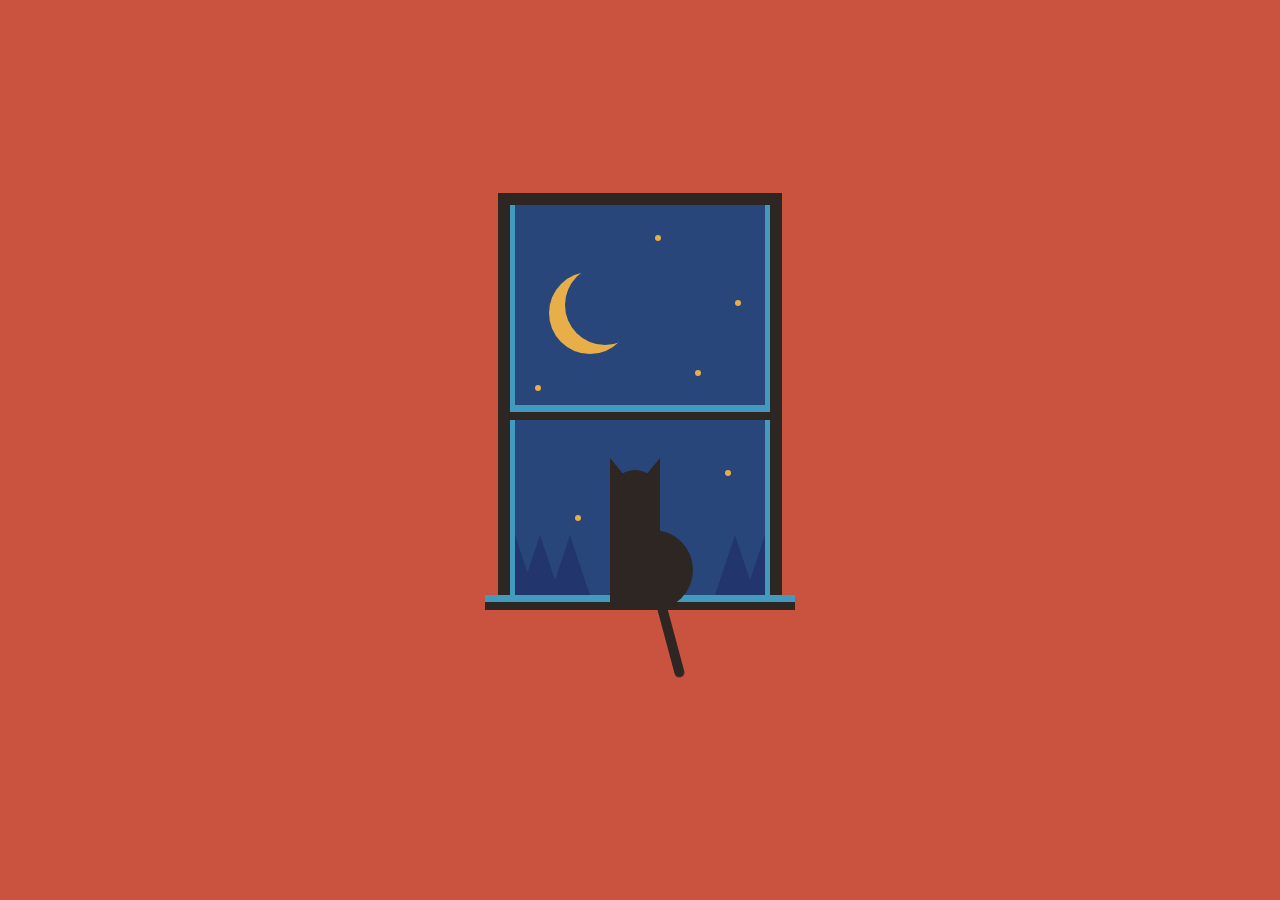
<file: index.html>
<!DOCTYPE html>
<html lang="en">
  <head>
    <meta name="viewport" content="width=device-width, initial-scale=1.0" />
    <title>Cat Animation</title>
    <!-- Stylesheet -->
    <link rel="stylesheet" href="style.css" />
  </head>
  <body>
    <div class="container">
      <div class="window">
        <div class="mountain-1"></div>
        <div class="mountain-2"></div>
        <div class="kitty">
          <div class="ear"></div>
        </div>
        <div class="moon"></div>
        <div class="star"></div>
      </div>
    </div>
  </body>
</html>
</file>
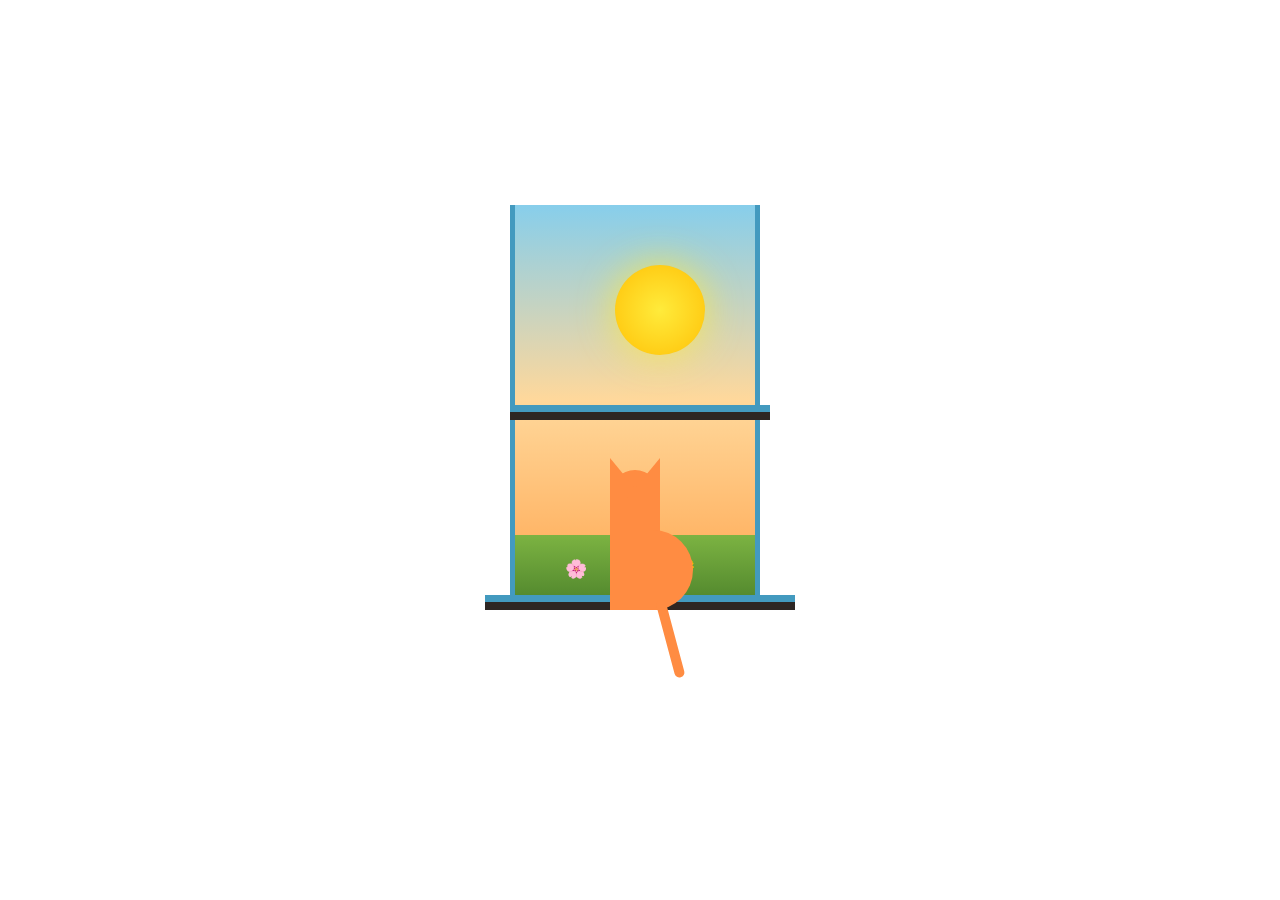
<file: .config/hypr/scripts/cat-theme-toggle.html>
<!DOCTYPE html>
<html lang="es">

<head>
    <meta charset="UTF-8">
    <meta name="viewport" content="width=device-width, initial-scale=1.0">
    <title>Cat Theme Toggle</title>
    <style>
        /* ═══════════════════════════════════════════════════════════
           RESET Y BODY
           ═══════════════════════════════════════════════════════════ */
        * {
            margin: 0;
            padding: 0;
            box-sizing: border-box;
        }

        body {
            background: transparent;
            display: flex;
            align-items: center;
            justify-content: center;
            min-height: 100vh;
            overflow: hidden;
        }

        /* ═══════════════════════════════════════════════════════════
           CONTENEDOR PRINCIPAL CON FLIP 3D
           ═══════════════════════════════════════════════════════════ */
        .toggle-wrapper {
            perspective: 1200px;
            cursor: pointer;
        }

        .toggle-wrapper:hover {
            transform: scale(1.02);
            transition: transform 0.2s ease;
        }

        /* Contenedor de escenas con flip */
        .scenes-container {
            position: relative;
            width: 350px;
            height: 530px;
            transition: transform 0.8s cubic-bezier(0.4, 0, 0.2, 1);
            transform-style: preserve-3d;
        }

        /* Flip cuando está en modo light */
        body.light .scenes-container {
            transform: rotateY(180deg);
        }

        /* ═══════════════════════════════════════════════════════════
           ESCENAS (frente y reverso)
           ═══════════════════════════════════════════════════════════ */
        .scene {
            position: absolute;
            width: 100%;
            height: 100%;
            backface-visibility: hidden;
        }

        .scene--dark {
            background-color: transparent;
            transform: rotateY(0deg);
        }

        .scene--light {
            background-color: transparent;
            transform: rotateY(180deg);
        }

        /* ═══════════════════════════════════════════════════════════
           CONTAINER (del CSS original - IDÉNTICO)
           ═══════════════════════════════════════════════════════════ */
        .container {
            height: 530px;
            width: 350px;
            position: absolute;
            margin: auto;
            left: 0;
            right: 0;
            top: 0;
            bottom: 0;
        }

        /* ═══════════════════════════════════════════════════════════
           WINDOW (del CSS original - IDÉNTICO)
           ═══════════════════════════════════════════════════════════ */
        .window {
            width: 250px;
            height: 390px;
            border-left: 5px solid #439abf;
            border-right: 5px solid #439abf;
            position: relative;
            top: 20px;
            left: 45px;
        }

        /* Fondo de ventana - Dark mode */
        .scene--dark .window {
            background-color: #29467a;
        }

        /* Fondo de ventana - Light mode */
        .scene--light .window {
            background: linear-gradient(180deg, #87ceeb 0%, #ffd89b 50%, #ffa751 100%);
        }

        .window:before,
        .window:after {
            content: "";
            position: absolute;
            background: linear-gradient(#439abf 50%, #2d2623 50%);
        }

        .window:after {
            height: 15px;
            width: 260px;
            left: -5px;
            top: 200px;
        }

        .window:before {
            height: 15px;
            width: 310px;
            left: -30px;
            bottom: -15px;
        }

        /* ═══════════════════════════════════════════════════════════
           MONTAÑAS (solo modo dark - del CSS original - IDÉNTICO)
           ═══════════════════════════════════════════════════════════ */
        .mountain-1 {
            height: 0;
            width: 0;
            border-bottom: 60px solid #22366d;
            border-right: 20px solid transparent;
            position: absolute;
            bottom: 0;
        }

        .mountain-1:before,
        .mountain-1:after,
        .mountain-2:before {
            content: "";
            position: absolute;
            height: 0;
            width: 0;
            border-bottom: 60px solid #22366d;
            border-right: 20px solid transparent;
            border-left: 20px solid transparent;
        }

        .mountain-1:before {
            bottom: -60px;
            left: 5px;
        }

        .mountain-1:after {
            bottom: -60px;
            left: 35px;
        }

        .mountain-2 {
            position: absolute;
            height: 0;
            width: 0;
            border-bottom: 60px solid #22366d;
            border-left: 20px solid transparent;
            right: 0;
            bottom: 0;
        }

        .mountain-2:before {
            bottom: -60px;
            right: 10px;
        }

        /* ═══════════════════════════════════════════════════════════
           GATO (del CSS original - IDÉNTICO)
           ═══════════════════════════════════════════════════════════ */
        .kitty {
            height: 140px;
            width: 50px;
            position: absolute;
            bottom: -15px;
            left: 95px;
            border-radius: 40px 40px 0 0;
        }

        /* Color del gato - Dark mode */
        .scene--dark .kitty {
            background-color: #2d2623;
        }

        .scene--dark .kitty:before {
            background-color: #2d2623;
        }

        .scene--dark .kitty:after {
            background-color: #2d2623;
        }

        /* Color del gato - Light mode */
        .scene--light .kitty {
            background-color: #ff8c42;
        }

        .scene--light .kitty:before {
            background-color: #ff8c42;
        }

        .scene--light .kitty:after {
            background-color: #ff8c42;
        }

        .kitty:before {
            content: "";
            position: absolute;
            height: 80px;
            width: 40px;
            border-radius: 0 80px 80px 0;
            bottom: 0;
            left: 43px;
        }

        .kitty:after {
            content: "";
            position: absolute;
            height: 80px;
            width: 10px;
            border-radius: 5px;
            bottom: -70px;
            left: 45px;
            transform: rotate(-15deg);
            transform-origin: top;
            animation: tail 4s infinite;
        }

        @keyframes tail {
            50% {
                transform: rotate(10deg);
            }
        }

        /* ═══════════════════════════════════════════════════════════
           OREJAS (del CSS original - IDÉNTICO)
           ═══════════════════════════════════════════════════════════ */
        .ear {
            height: 0;
            width: 0;
            border-right: 33px solid transparent;
            position: relative;
            bottom: 12px;
        }

        /* Color de orejas - Dark mode */
        .scene--dark .ear {
            border-bottom: 40px solid #2d2623;
        }

        .scene--dark .ear:before {
            border-bottom: 40px solid #2d2623;
        }

        /* Color de orejas - Light mode */
        .scene--light .ear {
            border-bottom: 40px solid #ff8c42;
        }

        .scene--light .ear:before {
            border-bottom: 40px solid #ff8c42;
        }

        .ear:before {
            content: "";
            position: absolute;
            height: 0;
            width: 0;
            border-left: 33px solid transparent;
            bottom: -40px;
            left: 17px;
        }

        /* ═══════════════════════════════════════════════════════════
           LUNA (solo modo dark - del CSS original - IDÉNTICO)
           ═══════════════════════════════════════════════════════════ */
        .moon {
            height: 80px;
            width: 80px;
            border-radius: 50%;
            background-color: transparent;
            box-shadow: -15px 8px 0 1px #e8ae4a;
            position: absolute;
            left: 50px;
            top: 60px;
        }

        /* ═══════════════════════════════════════════════════════════
           ESTRELLAS (solo modo dark - del CSS original - IDÉNTICO)
           ═══════════════════════════════════════════════════════════ */
        .star {
            background-color: #e8ae4a;
            height: 6px;
            width: 6px;
            border-radius: 50%;
            position: absolute;
            top: 30px;
            left: 140px;
            box-shadow: 80px 65px #e8ae4a, -120px 150px #e8ae4a, -80px 280px #e8ae4a,
                70px 235px #e8ae4a, 40px 135px #e8ae4a;
            animation: twinkle 2s infinite;
        }

        @keyframes twinkle {
            50% {
                opacity: 0.4;
            }
        }

        /* ═══════════════════════════════════════════════════════════
           SOL (solo modo light - nuevo)
           ═══════════════════════════════════════════════════════════ */
        .sun {
            position: absolute;
            width: 90px;
            height: 90px;
            border-radius: 50%;
            background: radial-gradient(circle, #ffeb3b 0%, #ffc107 100%);
            box-shadow: 0 0 40px rgba(255, 235, 59, 0.8);
            top: 60px;
            right: 50px;
        }

        /* ═══════════════════════════════════════════════════════════
           SUELO/CÉSPED (solo modo light - nuevo)
           ═══════════════════════════════════════════════════════════ */
        .ground {
            position: absolute;
            bottom: 0;
            width: 100%;
            height: 60px;
            background: linear-gradient(180deg, #7cb342 0%, #558b2f 100%);
        }

        .ground:before {
            content: "🌸";
            position: absolute;
            font-size: 18px;
            bottom: 15px;
            left: 50px;
        }

        .ground:after {
            content: "🌼";
            position: absolute;
            font-size: 16px;
            bottom: 20px;
            right: 60px;
        }

        /* ═══════════════════════════════════════════════════════════
           ANIMACIÓN DE ENTRADA
           ═══════════════════════════════════════════════════════════ */
        @keyframes fadeIn {
            from {
                opacity: 0;
                transform: scale(0.9);
            }

            to {
                opacity: 1;
                transform: scale(1);
            }
        }

        .toggle-wrapper {
            animation: fadeIn 0.4s ease;
        }
    </style>
</head>

<body class="dark">
    <div class="toggle-wrapper" id="toggleWrapper">
        <div class="scenes-container">
            <!-- ═══════════════════════════════════════════════════════
                 ESCENA DARK (del index.html original - IDÉNTICA)
                 ══════════════════════════════════════════════════════ -->
            <div class="scene scene--dark">
                <div class="container">
                    <div class="window">
                        <div class="mountain-1"></div>
                        <div class="mountain-2"></div>
                        <div class="kitty">
                            <div class="ear"></div>
                        </div>
                        <div class="moon"></div>
                        <div class="star"></div>
                    </div>
                </div>
            </div>

            <!-- ═══════════════════════════════════════════════════════
                 ESCENA LIGHT (misma estructura, diferentes elementos)
                 ══════════════════════════════════════════════════════ -->
            <div class="scene scene--light">
                <div class="container">
                    <div class="window">
                        <div class="ground"></div>
                        <div class="kitty">
                            <div class="ear"></div>
                        </div>
                        <div class="sun"></div>
                    </div>
                </div>
            </div>
        </div>
    </div>

    <script>
        // Detectar tema desde parámetro URL
        const urlParams = new URLSearchParams(window.location.search);
        const newTheme = urlParams.get('theme') || 'light';

        // Aplicar tema inicial
        document.body.className = newTheme;

        // Handler de click para toggle manual (opcional)
        const toggle = document.getElementById('toggleWrapper');

        toggle.addEventListener('click', function () {
            const currentTheme = document.body.classList.contains('light') ? 'light' : 'dark';
            const nextTheme = currentTheme === 'dark' ? 'light' : 'dark';
            document.body.className = nextTheme;
            console.log(`Switching to ${nextTheme} mode`);
        });

        // Auto-cerrar después de 2 segundos
        setTimeout(() => {
            if (window.close) window.close();
        }, 2000);
    </script>
</body>

</html>
</file>
<file: style.css>
body {
  background-color: #c9533e;
  padding: 0;
  margin: 0;
}
.container {
  height: 530px;
  width: 350px;
  position: absolute;
  margin: auto;
  left: 0;
  right: 0;
  top: 0;
  bottom: 0;
}
.window {
  width: 250px;
  height: 390px;
  background-color: #29467a;
  outline: 12px solid #2d2623;
  border-left: 5px solid #439abf;
  border-right: 5px solid #439abf;
  position: relative;
  top: 20px;
  left: 45px;
}
.window:before,
.window:after {
  content: "";
  position: absolute;
  background: linear-gradient(#439abf 50%, #2d2623 50%);
}
.window:after {
  height: 15px;
  width: 260px;
  left: -5px;
  top: 200px;
}
.window:before {
  height: 15px;
  width: 310px;
  left: -30px;
  bottom: -15px;
}
.mountain-1 {
  height: 0;
  width: 0;
  border-bottom: 60px solid #22366d;
  border-right: 20px solid transparent;
  position: absolute;
  bottom: 0;
}
.mountain-1:before,
.mountain-1:after,
.mountain-2:before {
  content: "";
  position: absolute;
  height: 0;
  width: 0;
  border-bottom: 60px solid #22366d;
  border-right: 20px solid transparent;
  border-left: 20px solid transparent;
}
.mountain-1:before {
  bottom: -60px;
  left: 5px;
}
.mountain-1:after {
  bottom: -60px;
  left: 35px;
}
.mountain-2 {
  position: absolute;
  height: 0;
  width: 0;
  border-bottom: 60px solid #22366d;
  border-left: 20px solid transparent;
  right: 0;
  bottom: 0;
}
.mountain-2:before {
  bottom: -60px;
  right: 10px;
}
.kitty {
  background-color: #2d2623;
  height: 140px;
  width: 50px;
  position: absolute;
  bottom: -15px;
  left: 95px;
  border-radius: 40px 40px 0 0;
}
.kitty:before {
  content: "";
  position: absolute;
  background-color: #2d2623;
  height: 80px;
  width: 40px;
  border-radius: 0 80px 80px 0;
  bottom: 0;
  left: 43px;
}
.kitty:after {
  content: "";
  position: absolute;
  background-color: #2d2623;
  height: 80px;
  width: 10px;
  border-radius: 5px;
  bottom: -70px;
  left: 45px;
  transform: rotate(-15deg);
  transform-origin: top;
  animation: tail 4s infinite;
}
@keyframes tail {
  50% {
    transform: rotate(10deg);
  }
}
.ear {
  height: 0;
  width: 0;
  border-bottom: 40px solid #2d2623;
  border-right: 33px solid transparent;
  position: relative;
  bottom: 12px;
}
.ear:before {
  content: "";
  position: absolute;
  height: 0;
  width: 0;
  border-bottom: 40px solid #2d2623;
  border-left: 33px solid transparent;
  bottom: -40px;
  left: 17px;
}
.moon {
  height: 80px;
  width: 80px;
  border-radius: 50%;
  background-color: transparent;
  box-shadow: -15px 8px 0 1px #e8ae4a;
  position: absolute;
  left: 50px;
  top: 60px;
}
.star {
  background-color: #e8ae4a;
  height: 6px;
  width: 6px;
  border-radius: 50%;
  position: absolute;
  top: 30px;
  left: 140px;
  box-shadow: 80px 65px #e8ae4a, -120px 150px #e8ae4a, -80px 280px #e8ae4a,
    70px 235px #e8ae4a, 40px 135px #e8ae4a;
  animation: twinkle 2s infinite;
}
@keyframes twinkle {
  50% {
    opacity: 0.4;
  }
}
</file>
